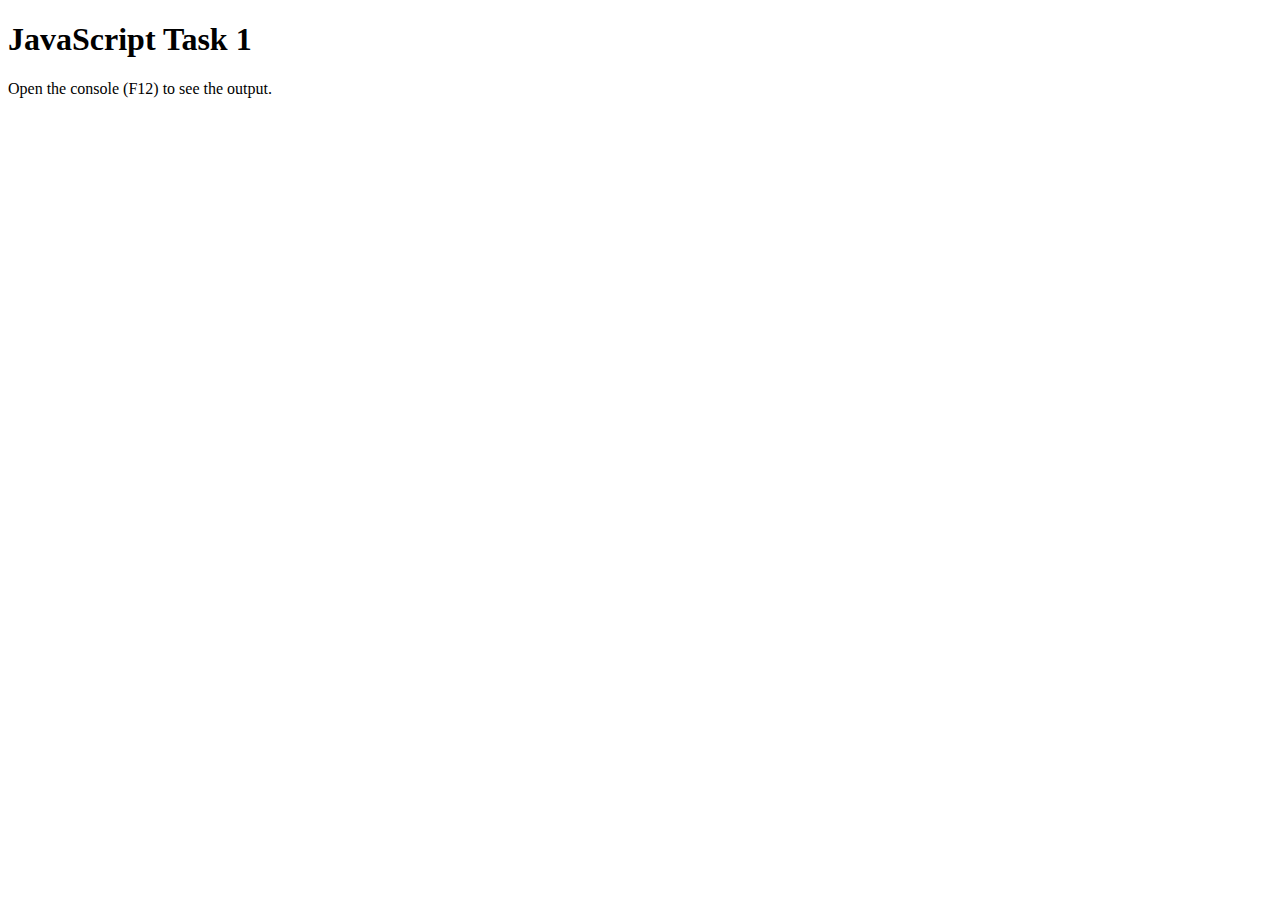
<file: index.html>
<!DOCTYPE html>
<html lang="en">

<head>
    <meta charset="UTF-8">
    <meta name="viewport" content="width=device-width, initial-scale=1.0">
    <title>JS Task 1</title>
</head>

<body>
    <h1>JavaScript Task 1</h1>
    <p>Open the console (F12) to see the output.</p>

    <!-- Link to the JavaScript File -->
    <script src="main.js"></script>
</body>

</html>
</file>
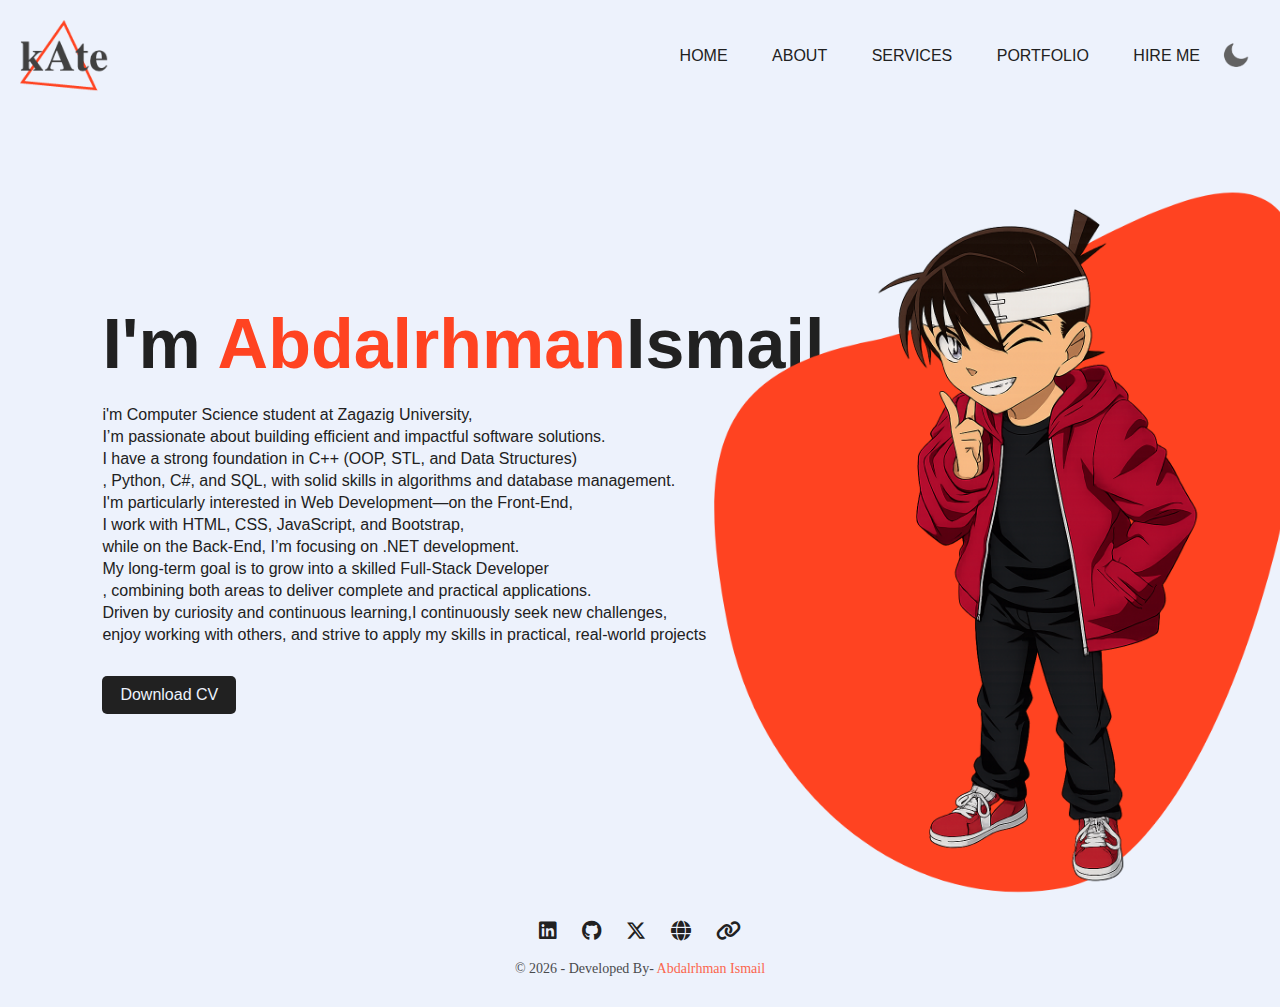
<file: JS/Js-Dark Mode-App/index.html>
<!DOCTYPE html>
<html lang="en">

<head>
    <meta charset="UTF-8">
    <meta name="viewport" content="width=device-width, initial-scale=1.0">
    <title>Dark Mode-App</title>
    <link rel="stylesheet" href="style.css">
    <link rel="stylesheet" href="https://cdnjs.cloudflare.com/ajax/libs/font-awesome/6.5.0/css/all.min.css">
</head>

<body>
    <div class="hero">
        <nav>
            <img src="Img/logo.png" class="logo" alt="logo">
            <ul>
                <li><a href="">HOME</a></li>
                <li><a href="">ABOUT</a></li>
                <li><a href="">SERVICES</a></li>
                <li><a href="">PORTFOLIO</a></li>
                <li><a href="">HIRE ME</a></li>
            </ul>
            <img src="Img/moon.png" id="icon">
        </nav>
        <div class="info">
            <h1>I'm <span>Abdalrhman</span>Ismail</h1>
            <p>
                i'm Computer Science student at Zagazig University,<br>
                I’m passionate about building efficient and impactful software solutions.<br>
                I have a strong foundation in C++ (OOP, STL, and Data Structures) <br>
                , Python, C#, and SQL, with solid skills in algorithms and database management.<br>
                I'm particularly interested in Web Development—on the Front-End,<br>
                I work with HTML, CSS, JavaScript, and Bootstrap,<br>
                while on the Back-End, I’m focusing on .NET development.<br>
                My long-term goal is to grow into a skilled Full-Stack Developer <br>,
                combining both areas to deliver complete and practical applications.<br>
                Driven by curiosity and continuous learning,I continuously seek new challenges,<br>
                enjoy working with others, and strive to apply my skills in practical, real-world projects
            </p>
            <a href="">Download CV</a>
        </div>
        <div class="img-box">
            <img src="Img/pattern.png" class="back-img">
            <img src="Img/conan.png" class="main-img">
        </div>
    </div>
    <footer class="footer">
        <div class="footer-content">
            <div class="social-icons">
                <a href="https://linkedin.com/in/yourusername" target="_blank">
                    <i class="fab fa-linkedin"></i>
                </a>
                <a href="https://github.com/yourusername" target="_blank">
                    <i class="fab fa-github"></i>
                </a>
                <a href="https://x.com/yourusername" target="_blank">
                    <i class="fab fa-x-twitter"></i>
                </a>
                <a href="https://yourname.dev" target="_blank">
                    <i class="fas fa-globe"></i>
                </a>
                <a href="https://linktr.ee/yourusername" target="_blank">
                    <i class="fas fa-link"></i>
                </a>
            </div> <br>
            <p> © 2026 - Developed By- <span>Abdalrhman Ismail</span></p>
        </div>
    </footer>
    <script src="main.js"></script>
</body>

</html>
</file>
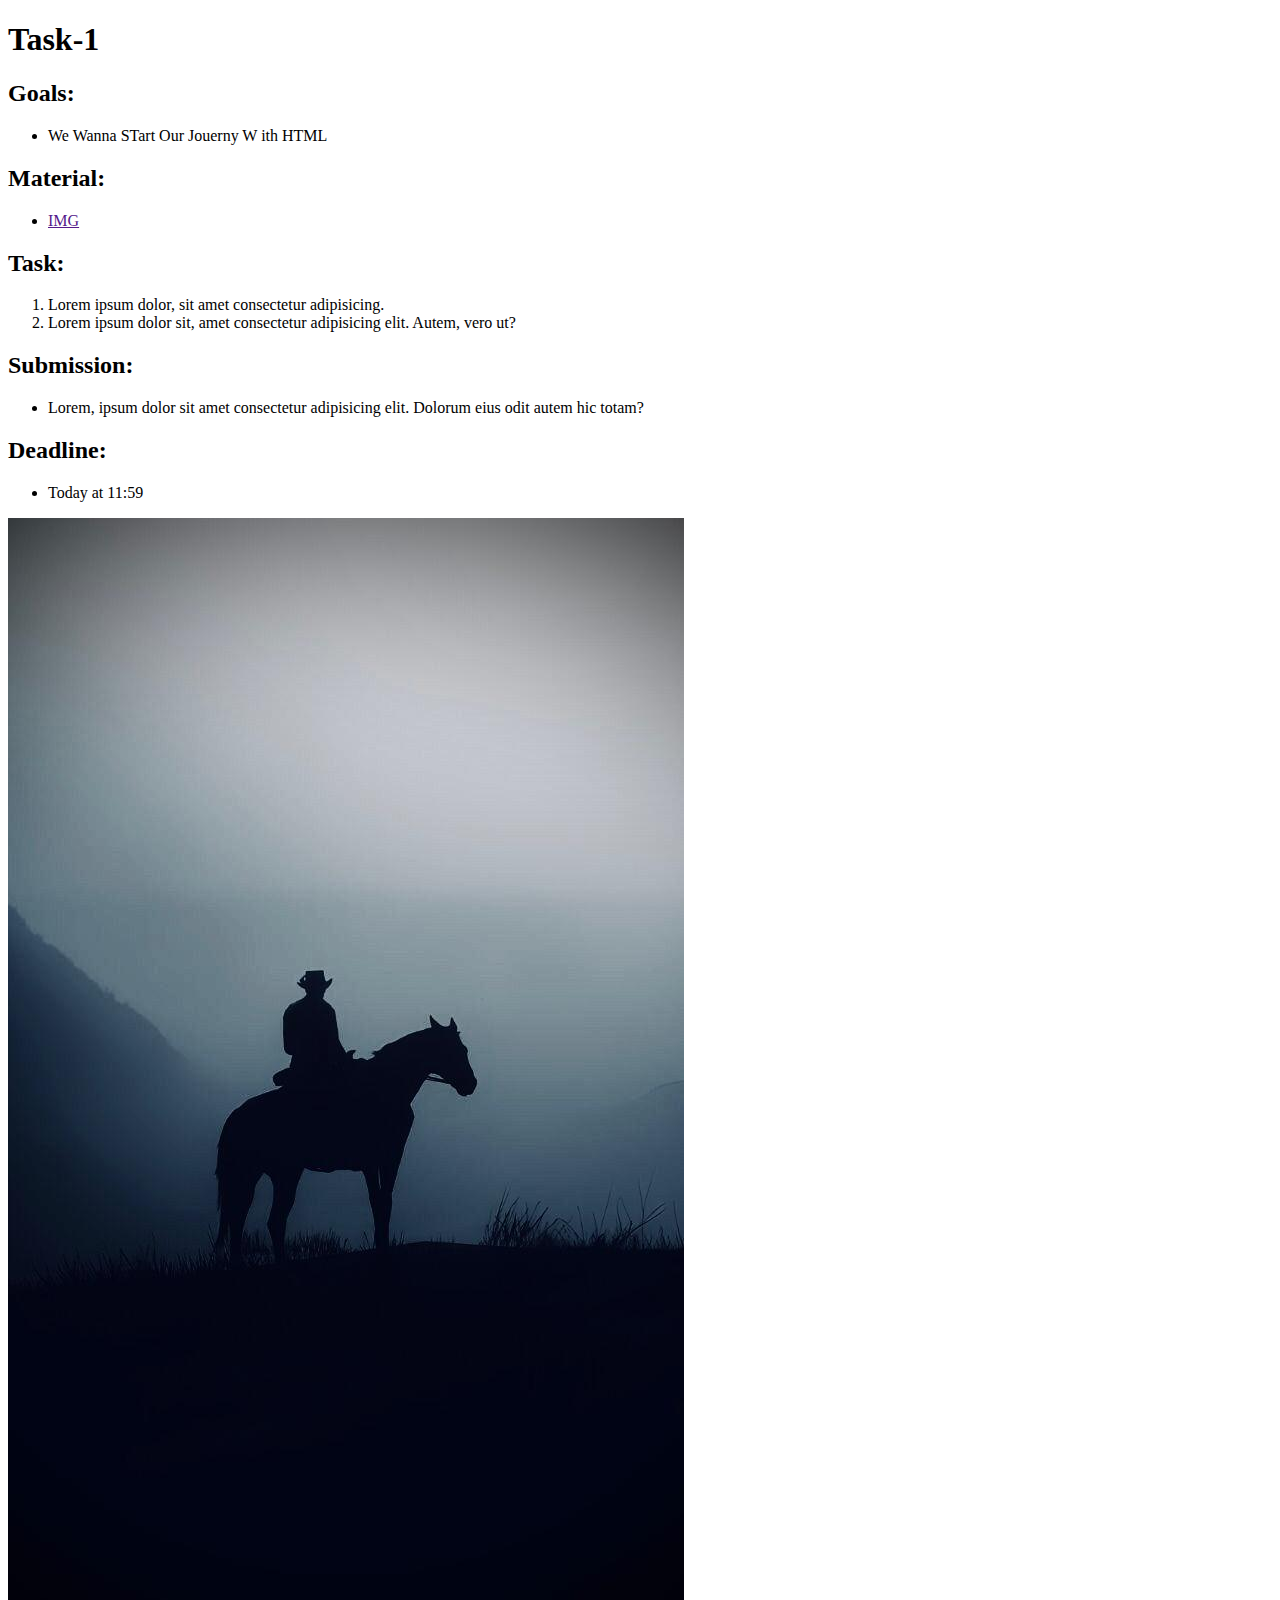
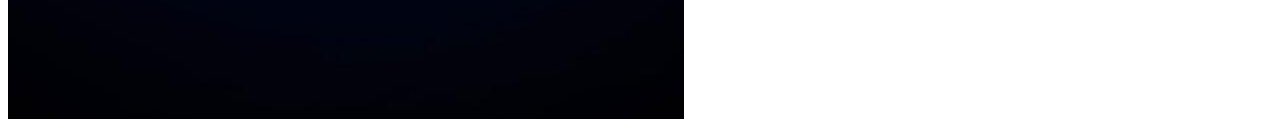
<file: Assigment1.1.html>
<!DOCTYPE html>
<html lang="en">
<head>
    <meta charset="UTF-8">
    <meta name="viewport" content="width=device-width, initial-scale=1.0">
    <title>Assigment 1.1 </title>
</head>
<body>
    <h1>Task-1</h1>
    <h2>Goals:</h2>
    <ul>
        <li>We Wanna STart Our Jouerny W ith HTML</li>
    </ul>
    <h2>Material:</h2>
        <ul>
            <li> <a href="">IMG</a> </li>
        </ul>
        <h2>Task:</h2>
        <Ol>
            <li> Lorem ipsum dolor, sit amet consectetur adipisicing. </li>
            <li> Lorem ipsum dolor sit, amet consectetur adipisicing elit. Autem, vero ut? </li>
        </Ol>
        <h2>Submission:</h2>
        <ul>
            <li>Lorem, ipsum dolor sit amet consectetur adipisicing elit. Dolorum eius odit autem hic totam?</li>
        </ul>
        <h2>Deadline:</h2>
        <ul>
            <li> Today at 11:59 </li>
        </ul>
        <img src="img01.jpeg" alt="">
</body>
</html>
</file>
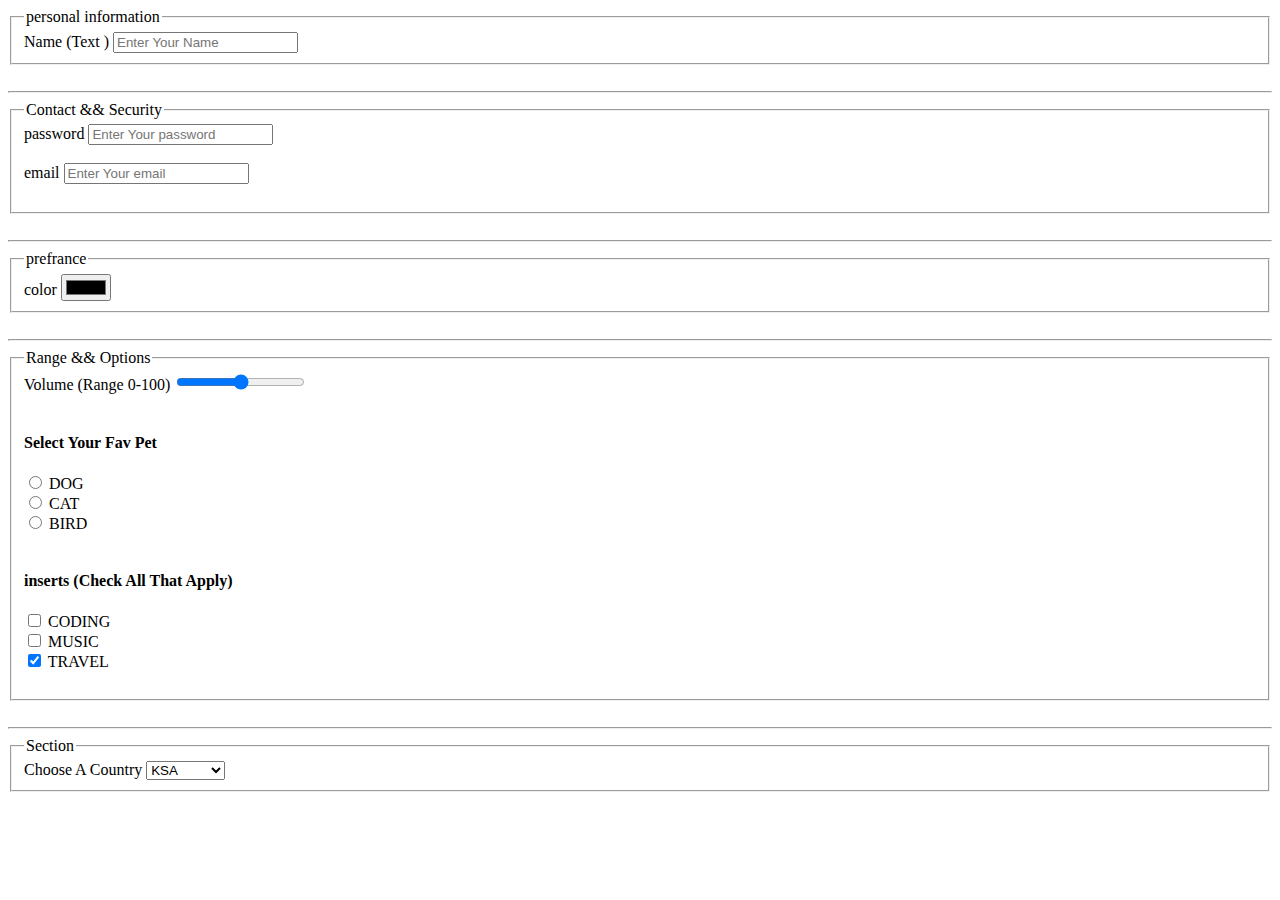
<file: Task_3.1.html>
<!DOCTYPE html>
<html lang="en">
<head>
    <meta charset="UTF-8">
    <meta name="viewport" content="width=device-width, initial-scale=1.0">
    <title>Task 3.1 </title>
</head>
<body>
    <form action="post">
        <fieldset>
            <legend>personal information</legend>
            <label for="txt1">Name (Text )</label>
        <input id="txt1" type="text" placeholder="Enter Your Name" required><br>
        </fieldset>
<br><hr>
        <fieldset>
            <legend>Contact && Security</legend>
            <label for="pass1">password</label>
    <input type="password" placeholder="Enter Your password" required><br><br>
    <label for="email">email</label>
    <input type="email"    placeholder="Enter Your email" required><br><br>
        </fieldset>
<br><hr>
        <fieldset>
            <legend>prefrance</legend>
            <label for="color">color</label>
            <input id="color" type="color">
        </fieldset>
<br><hr>
        <fieldset>
            <legend>Range && Options</legend>
            <label for="range">Volume (Range 0-100)</label>
            <input id="range" type="range" min="0" max="100" step="1" value="50"> <br><br>
            <h4>Select Your Fav Pet </h4>
    <div>
        <input id="DOG" type="radio" value="DOG"name="animal"    >
        <label for="DOG">DOG</label>
    </div>


    <div>
        <input id="CAT" type="radio" value="CAT"name="animal"    >
        <label for="CAT">CAT</label>
    </div>

    <div>
        <input id="BIRD" type="radio" value="BIRD" name="animal"     >
        <label for="BIRD">BIRD</label>
    </div>
    <br> 

    <h4>inserts (Check All That Apply) </h4>

    <div>
        <input id="CODING" type="checkbox" value="CODING"name="Activity"    >
        <label for="CODING">CODING</label>
    </div>


    <div>
        <input  type="checkbox" value="MUSIC"name="Activity"    >
        <label for="MUSIC">MUSIC</label>
    </div>

    <div>
        <input id="TRAVEL" checked id="TRAVEL" type="checkbox" value="TRAVEL" name="Activity"     >
        <label for="TRAVEL">TRAVEL</label>
    </div>
    <br> 
        </fieldset>
        <br><hr>

<fieldset>
    <legend>Section</legend>
        <label for="cn">Choose A Country</label>
        <select name="country" id="cn">
    <optgroup label="Section 1">
        <option value="eg">EGY</option>
        <option value="mor">MORO</option>
        <option value="us">USA</option>
        <option selected value="ks">KSA</option>
    </optgroup>
</fieldset>
        
    </form>
</body>
</html>
</file>
<file: JS/Js-Dark Mode-App/style.css>
* {
    margin: 0;
    padding: 0;
}

:root {
    --prim-clor: #edf2fc;
    --second-color: #212121;
}

.dark-theme {
    --prim-clor: #000106;
    --second-color: #fff;
}

.hero {
    height: 100vh;
    width: 100%;
    background: var(--prim-clor);
    font-family: sans-serif;
    position: relative;
}

nav {
    /* height: 84%; */
    margin: auto;
    padding: 20px 0;
    display: flex;
    align-items: center;
    justify-content: space-between;
}

.logo {
    margin-left: 20px;
    width: 100px;
    cursor: pointer;
}

nav ul li {
    display: inline-block;
    list-style: none;
    margin: 10px 20px;
}

nav ul li a {
    text-decoration: none;
    color: var(--second-color);
}

nav ul li a:hover {
    color: #ff4321;
}

.info {
    margin-left: 8%;
    margin-top: 15%;
}

.info h1 {
    font-size: 70px;
    color: var(--second-color);
    margin-bottom: 20px;
}

span {
    color: #ff4321;
}

.info p {
    color: var(--second-color);
    line-height: 22px;
}

.info a {
    background: var(--second-color);
    padding: 10px 18px;
    text-decoration: none;
    color: var(--prim-clor);
    display: inline-block;
    margin: 30px 0;
    border-radius: 5px;
    -webkit-border-radius: 5px;
    -moz-border-radius: 5px;
    -ms-border-radius: 5px;
    -o-border-radius: 5px;
}

.img-box {
    width: 45%;
    height: 80%;
    position: absolute;
    bottom: 0;
    right: 100px;
}

.img-box img {
    height: 100%;
    position: absolute;
    left: 70%;
    bottom: 0;
    transform: translateX(-50%);
    transition: bottom 1s, left 1s;
    -webkit-transition: bottom 1s, left 1s;
    -moz-transition: bottom 1s, left 1s;
    -ms-transition: bottom 1s, left 1s;
    -o-transition: bottom 1s, left 1s;
}

.img-box:hover .back-img {
    bottom: 40px;
}

.img-box:hover .main-img {
    left: 76%;
}

#icon {
    width: 30px;
    margin-right: 30px;
    cursor: pointer;
}

nav ul {
    flex: 1;
    text-align: right;
}

.footer {
    background: var(--prim-clor);
    color: var(--second-color);
    padding: 20px 0;
    text-align: center;
}

.footer-content {
    max-width: 900px;
    margin: auto;
}

.footer p {
    margin-bottom: 10px;
    font-size: 14px;
    opacity: 0.8;
}

.social-icons a {
    text-decoration: none;
    color: var(--second-color);
    margin: 0 10px;
    font-size: 20px;
    transition: 0.3s;
}

.social-icons a:hover {
    color: #ff4321;
    transform: translateY(-3px);
}
</file>
